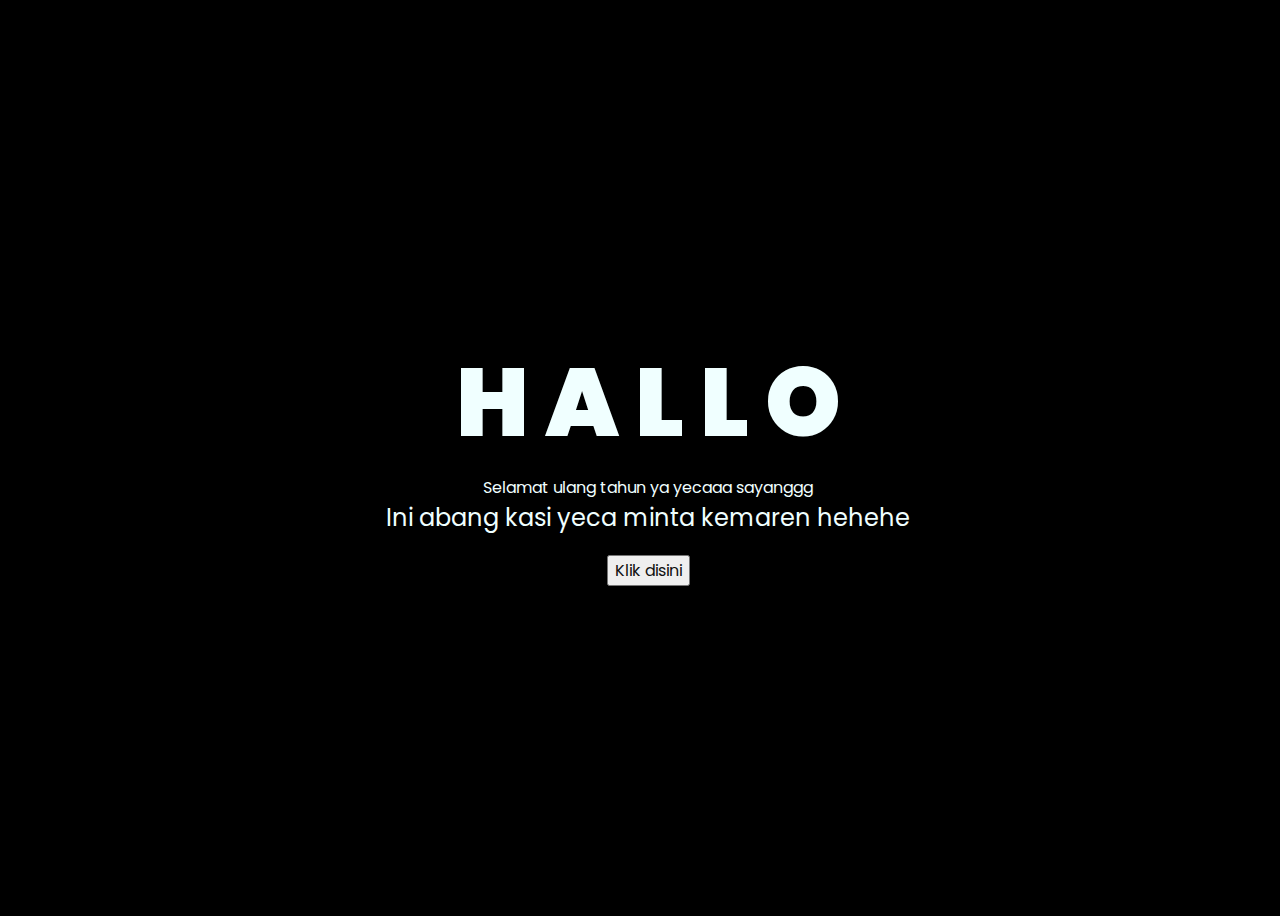
<file: index.html>
<!DOCTYPE html>
<html lang="en">
  <head>
    <meta charset="UTF-8" />
    <meta http-equiv="X-UA-Compatible" content="IE=edge" />
    <meta name="viewport" content="width=device-width, initial-scale=1.0" />
    <link rel="stylesheet" href="style.css" />
    <link rel="icon" href="img/flowers.png" type="image/x-icon" />
    <title>Flowers</title>
  </head>

  <body>
    <div class="greetings">
      <!-- silahkan menambah kata sesuai keinginan dengan <span>text...</span -->
      <span>H</span>
      <span>A</span>
      <span>L</span>
      <span>L</span>
      <span>O</span>
    </div>
    <div class="description" style="text-align: center">
      <span>Selamat ulang tahun ya yecaaa sayanggg</span>
    </div>
    <div class="description2" style="text-align: center">
      <span>Ini abang kasi yeca minta kemaren hehehe</span>
    </div>
    <div class="button">
      <button>
        <a href="flower.html">Klik disini</a>
      </button>
    </div>
  </body>
</html>
</file>
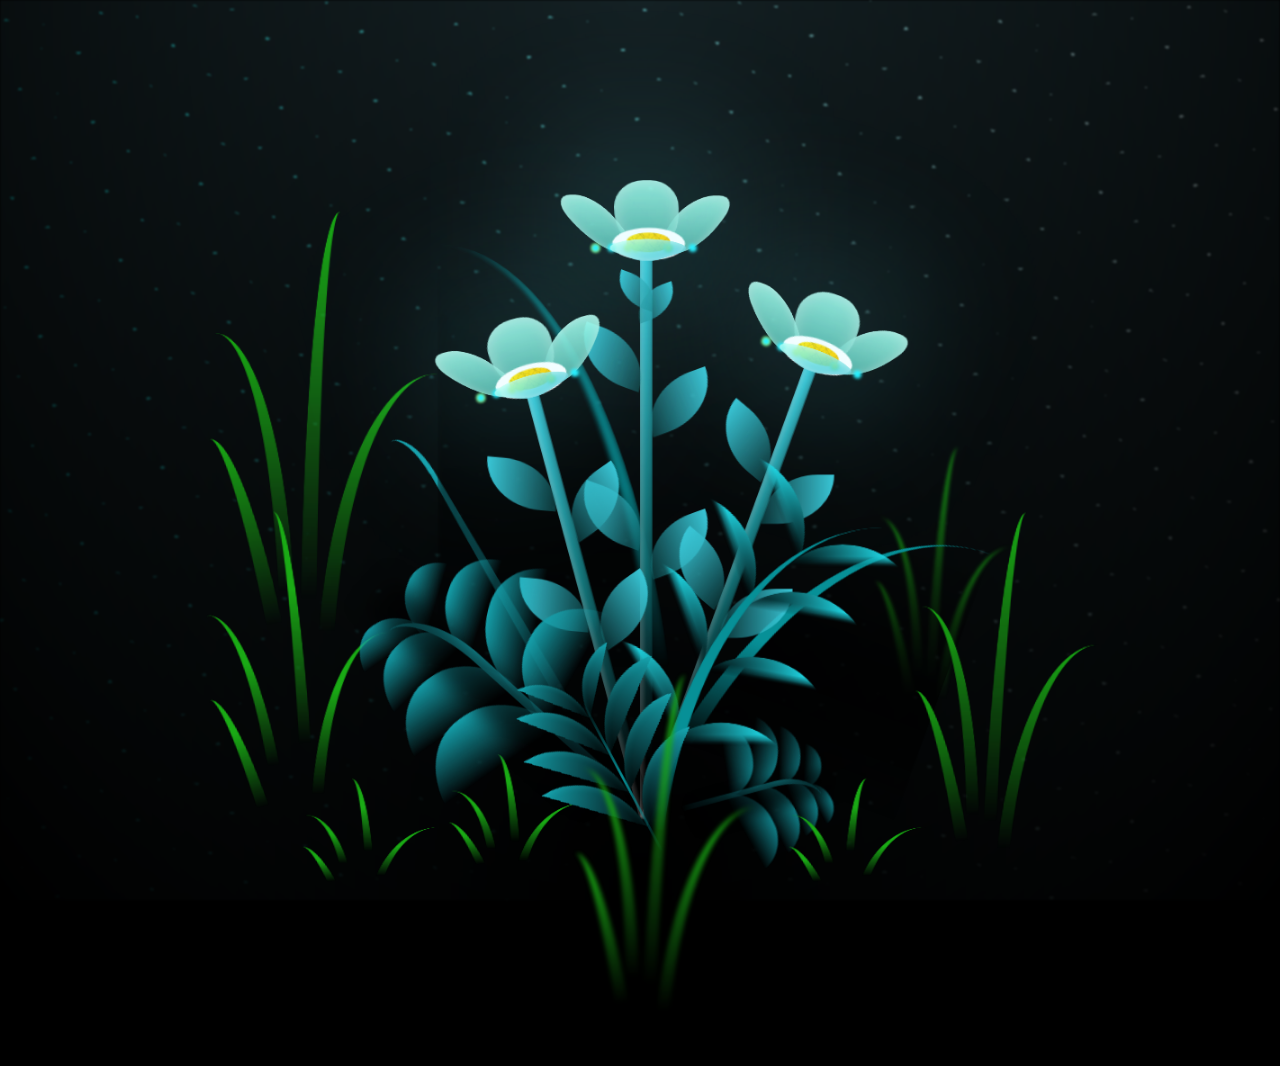
<file: flower.html>
<!DOCTYPE html>
<html lang="en">
  <head>
    <meta charset="UTF-8" />
    <meta name="viewport" content="width=device-width, initial-scale=1.0" />
    <title>For Yecaa</title>
    <link rel="stylesheet" href="flower.css" />
  </head>
  <body class="not-loaded">
    <div id="foru"></div>
    <div class="night"></div>
    <div class="flowers">
      <div class="flower flower--1">
        <div class="flower__leafs flower__leafs--1">
          <div class="flower__leaf flower__leaf--1"></div>
          <div class="flower__leaf flower__leaf--2"></div>
          <div class="flower__leaf flower__leaf--3"></div>
          <div class="flower__leaf flower__leaf--4"></div>
          <div class="flower__white-circle"></div>

          <div class="flower__light flower__light--1"></div>
          <div class="flower__light flower__light--2"></div>
          <div class="flower__light flower__light--3"></div>
          <div class="flower__light flower__light--4"></div>
          <div class="flower__light flower__light--5"></div>
          <div class="flower__light flower__light--6"></div>
          <div class="flower__light flower__light--7"></div>
          <div class="flower__light flower__light--8"></div>
        </div>
        <div class="flower__line">
          <div class="flower__line__leaf flower__line__leaf--1"></div>
          <div class="flower__line__leaf flower__line__leaf--2"></div>
          <div class="flower__line__leaf flower__line__leaf--3"></div>
          <div class="flower__line__leaf flower__line__leaf--4"></div>
          <div class="flower__line__leaf flower__line__leaf--5"></div>
          <div class="flower__line__leaf flower__line__leaf--6"></div>
        </div>
      </div>

      <div class="flower flower--2">
        <div class="flower__leafs flower__leafs--2">
          <div class="flower__leaf flower__leaf--1"></div>
          <div class="flower__leaf flower__leaf--2"></div>
          <div class="flower__leaf flower__leaf--3"></div>
          <div class="flower__leaf flower__leaf--4"></div>
          <div class="flower__white-circle"></div>

          <div class="flower__light flower__light--1"></div>
          <div class="flower__light flower__light--2"></div>
          <div class="flower__light flower__light--3"></div>
          <div class="flower__light flower__light--4"></div>
          <div class="flower__light flower__light--5"></div>
          <div class="flower__light flower__light--6"></div>
          <div class="flower__light flower__light--7"></div>
          <div class="flower__light flower__light--8"></div>
        </div>
        <div class="flower__line">
          <div class="flower__line__leaf flower__line__leaf--1"></div>
          <div class="flower__line__leaf flower__line__leaf--2"></div>
          <div class="flower__line__leaf flower__line__leaf--3"></div>
          <div class="flower__line__leaf flower__line__leaf--4"></div>
        </div>
      </div>

      <div class="flower flower--3">
        <div class="flower__leafs flower__leafs--3">
          <div class="flower__leaf flower__leaf--1"></div>
          <div class="flower__leaf flower__leaf--2"></div>
          <div class="flower__leaf flower__leaf--3"></div>
          <div class="flower__leaf flower__leaf--4"></div>
          <div class="flower__white-circle"></div>

          <div class="flower__light flower__light--1"></div>
          <div class="flower__light flower__light--2"></div>
          <div class="flower__light flower__light--3"></div>
          <div class="flower__light flower__light--4"></div>
          <div class="flower__light flower__light--5"></div>
          <div class="flower__light flower__light--6"></div>
          <div class="flower__light flower__light--7"></div>
          <div class="flower__light flower__light--8"></div>
        </div>
        <div class="flower__line">
          <div class="flower__line__leaf flower__line__leaf--1"></div>
          <div class="flower__line__leaf flower__line__leaf--2"></div>
          <div class="flower__line__leaf flower__line__leaf--3"></div>
          <div class="flower__line__leaf flower__line__leaf--4"></div>
        </div>
      </div>

      <div class="grow-ans" style="--d: 1.2s">
        <div class="flower__g-long">
          <div class="flower__g-long__top"></div>
          <div class="flower__g-long__bottom"></div>
        </div>
      </div>

      <div class="growing-grass">
        <div class="flower__grass flower__grass--1">
          <div class="flower__grass--top"></div>
          <div class="flower__grass--bottom"></div>
          <div class="flower__grass__leaf flower__grass__leaf--1"></div>
          <div class="flower__grass__leaf flower__grass__leaf--2"></div>
          <div class="flower__grass__leaf flower__grass__leaf--3"></div>
          <div class="flower__grass__leaf flower__grass__leaf--4"></div>
          <div class="flower__grass__leaf flower__grass__leaf--5"></div>
          <div class="flower__grass__leaf flower__grass__leaf--6"></div>
          <div class="flower__grass__leaf flower__grass__leaf--7"></div>
          <div class="flower__grass__leaf flower__grass__leaf--8"></div>
          <div class="flower__grass__overlay"></div>
        </div>
      </div>

      <div class="growing-grass">
        <div class="flower__grass flower__grass--2">
          <div class="flower__grass--top"></div>
          <div class="flower__grass--bottom"></div>
          <div class="flower__grass__leaf flower__grass__leaf--1"></div>
          <div class="flower__grass__leaf flower__grass__leaf--2"></div>
          <div class="flower__grass__leaf flower__grass__leaf--3"></div>
          <div class="flower__grass__leaf flower__grass__leaf--4"></div>
          <div class="flower__grass__leaf flower__grass__leaf--5"></div>
          <div class="flower__grass__leaf flower__grass__leaf--6"></div>
          <div class="flower__grass__leaf flower__grass__leaf--7"></div>
          <div class="flower__grass__leaf flower__grass__leaf--8"></div>
          <div class="flower__grass__overlay"></div>
        </div>
      </div>

      <div class="grow-ans" style="--d: 2.4s">
        <div class="flower__g-right flower__g-right--1">
          <div class="leaf"></div>
        </div>
      </div>

      <div class="grow-ans" style="--d: 2.8s">
        <div class="flower__g-right flower__g-right--2">
          <div class="leaf"></div>
        </div>
      </div>

      <div class="grow-ans" style="--d: 2.8s">
        <div class="flower__g-front">
          <div
            class="flower__g-front__leaf-wrapper flower__g-front__leaf-wrapper--1"
          >
            <div class="flower__g-front__leaf"></div>
          </div>
          <div
            class="flower__g-front__leaf-wrapper flower__g-front__leaf-wrapper--2"
          >
            <div class="flower__g-front__leaf"></div>
          </div>
          <div
            class="flower__g-front__leaf-wrapper flower__g-front__leaf-wrapper--3"
          >
            <div class="flower__g-front__leaf"></div>
          </div>
          <div
            class="flower__g-front__leaf-wrapper flower__g-front__leaf-wrapper--4"
          >
            <div class="flower__g-front__leaf"></div>
          </div>
          <div
            class="flower__g-front__leaf-wrapper flower__g-front__leaf-wrapper--5"
          >
            <div class="flower__g-front__leaf"></div>
          </div>
          <div
            class="flower__g-front__leaf-wrapper flower__g-front__leaf-wrapper--6"
          >
            <div class="flower__g-front__leaf"></div>
          </div>
          <div
            class="flower__g-front__leaf-wrapper flower__g-front__leaf-wrapper--7"
          >
            <div class="flower__g-front__leaf"></div>
          </div>
          <div
            class="flower__g-front__leaf-wrapper flower__g-front__leaf-wrapper--8"
          >
            <div class="flower__g-front__leaf"></div>
          </div>
          <div class="flower__g-front__line"></div>
        </div>
      </div>

      <div class="grow-ans" style="--d: 3.2s">
        <div class="flower__g-fr">
          <div class="leaf"></div>
          <div class="flower__g-fr__leaf flower__g-fr__leaf--1"></div>
          <div class="flower__g-fr__leaf flower__g-fr__leaf--2"></div>
          <div class="flower__g-fr__leaf flower__g-fr__leaf--3"></div>
          <div class="flower__g-fr__leaf flower__g-fr__leaf--4"></div>
          <div class="flower__g-fr__leaf flower__g-fr__leaf--5"></div>
          <div class="flower__g-fr__leaf flower__g-fr__leaf--6"></div>
          <div class="flower__g-fr__leaf flower__g-fr__leaf--7"></div>
          <div class="flower__g-fr__leaf flower__g-fr__leaf--8"></div>
        </div>
      </div>

      <div class="long-g long-g--0">
        <div class="grow-ans" style="--d: 3s">
          <div class="leaf leaf--0"></div>
        </div>
        <div class="grow-ans" style="--d: 2.2s">
          <div class="leaf leaf--1"></div>
        </div>
        <div class="grow-ans" style="--d: 3.4s">
          <div class="leaf leaf--2"></div>
        </div>
        <div class="grow-ans" style="--d: 3.6s">
          <div class="leaf leaf--3"></div>
        </div>
      </div>

      <div class="long-g long-g--1">
        <div class="grow-ans" style="--d: 3.6s">
          <div class="leaf leaf--0"></div>
        </div>
        <div class="grow-ans" style="--d: 3.8s">
          <div class="leaf leaf--1"></div>
        </div>
        <div class="grow-ans" style="--d: 4s">
          <div class="leaf leaf--2"></div>
        </div>
        <div class="grow-ans" style="--d: 4.2s">
          <div class="leaf leaf--3"></div>
        </div>
      </div>

      <div class="long-g long-g--2">
        <div class="grow-ans" style="--d: 4s">
          <div class="leaf leaf--0"></div>
        </div>
        <div class="grow-ans" style="--d: 4.2s">
          <div class="leaf leaf--1"></div>
        </div>
        <div class="grow-ans" style="--d: 4.4s">
          <div class="leaf leaf--2"></div>
        </div>
        <div class="grow-ans" style="--d: 4.6s">
          <div class="leaf leaf--3"></div>
        </div>
      </div>

      <div class="long-g long-g--3">
        <div class="grow-ans" style="--d: 4s">
          <div class="leaf leaf--0"></div>
        </div>
        <div class="grow-ans" style="--d: 4.2s">
          <div class="leaf leaf--1"></div>
        </div>
        <div class="grow-ans" style="--d: 3s">
          <div class="leaf leaf--2"></div>
        </div>
        <div class="grow-ans" style="--d: 3.6s">
          <div class="leaf leaf--3"></div>
        </div>
      </div>

      <div class="long-g long-g--4">
        <div class="grow-ans" style="--d: 4s">
          <div class="leaf leaf--0"></div>
        </div>
        <div class="grow-ans" style="--d: 4.2s">
          <div class="leaf leaf--1"></div>
        </div>
        <div class="grow-ans" style="--d: 3s">
          <div class="leaf leaf--2"></div>
        </div>
        <div class="grow-ans" style="--d: 3.6s">
          <div class="leaf leaf--3"></div>
        </div>
      </div>

      <div class="long-g long-g--5">
        <div class="grow-ans" style="--d: 4s">
          <div class="leaf leaf--0"></div>
        </div>
        <div class="grow-ans" style="--d: 4.2s">
          <div class="leaf leaf--1"></div>
        </div>
        <div class="grow-ans" style="--d: 3s">
          <div class="leaf leaf--2"></div>
        </div>
        <div class="grow-ans" style="--d: 3.6s">
          <div class="leaf leaf--3"></div>
        </div>
      </div>

      <div class="long-g long-g--6">
        <div class="grow-ans" style="--d: 4.2s">
          <div class="leaf leaf--0"></div>
        </div>
        <div class="grow-ans" style="--d: 4.4s">
          <div class="leaf leaf--1"></div>
        </div>
        <div class="grow-ans" style="--d: 4.6s">
          <div class="leaf leaf--2"></div>
        </div>
        <div class="grow-ans" style="--d: 4.8s">
          <div class="leaf leaf--3"></div>
        </div>
      </div>

      <div class="long-g long-g--7">
        <div class="grow-ans" style="--d: 3s">
          <div class="leaf leaf--0"></div>
        </div>
        <div class="grow-ans" style="--d: 3.2s">
          <div class="leaf leaf--1"></div>
        </div>
        <div class="grow-ans" style="--d: 3.5s">
          <div class="leaf leaf--2"></div>
        </div>
        <div class="grow-ans" style="--d: 3.6s">
          <div class="leaf leaf--3"></div>
        </div>
      </div>
    </div>

    <script src="script.js"></script>
  </body>
</html>
</file>
<file: style.css>
@import url("https://fonts.googleapis.com/css2?family=Poppins:ital,wght@0,500;1,900&display=swap");

* {
  font-family: "Poppins", cursive;
}

body {
  color: azure;
  width: 100%;
  height: 100vh;
  display: flex;
  flex-direction: column;
  align-items: center;
  justify-content: center;
  background-color: black;
}

.greetings {
  font-size: 6rem;
  font-weight: 900;
}

.greetings > span {
  animation: glow 2.5s ease-in-out infinite;
}

@keyframes glow {
  0%,
  100% {
    color: #fff;
    text-shadow: 0 0 12px #39c6d6, 0 0 50px #39c6d6, 0 0 100px #39c6d6;
  }

  10%,
  90% {
    color: #111;
    text-shadow: none;
  }
}

.greetings > span:nth-child(2) {
  animation-delay: 0.2s;
}

.greetings > span:nth-child(3) {
  animation-delay: 0.4s;
}

.greetings > span:nth-child(4) {
  animation-delay: 0.6s;
}

.greetings > span:nth-child(5) {
  animation-delay: 0.8s;
}

.description2 {
  font-size: 1.5rem;
  margin-bottom: 20px;
}

.button a {
  text-decoration: none;
  font-size: 1rem;
  color: #111;
}

@media screen and (max-width: 574px) {
  .greetings {
    display: block;
    font-size: 3rem;
    font-weight: 500;
    text-align: center;
  }

  .description,
  .description2 {
    font-size: 1rem;
  }

  .button a {
    font-size: 0.5rem;
  }
}
</file>
<file: flower.css>
*,
*::after,
*::before {
  padding: 0;
  margin: 0;
  box-sizing: border-box;
}

:root {
  --dark-color: #000;
}

body {
  display: flex;
  align-items: flex-end;
  justify-content: center;
  min-height: 100vh;
  background-color: var(--dark-color);
  overflow: hidden;
  perspective: 1000px;
}

.night {
  position: fixed;
  left: 50%;
  top: 0;
  transform: translateX(-50%);
  width: 100%;
  height: 100%;
  filter: blur(0.1vmin);
  background-image: radial-gradient(
      ellipse at top,
      transparent 0%,
      var(--dark-color)
    ),
    radial-gradient(
      ellipse at bottom,
      var(--dark-color),
      rgba(145, 233, 255, 0.2)
    ),
    repeating-linear-gradient(
      220deg,
      black 0px,
      black 19px,
      transparent 19px,
      transparent 22px
    ),
    repeating-linear-gradient(
      189deg,
      black 0px,
      black 19px,
      transparent 19px,
      transparent 22px
    ),
    repeating-linear-gradient(
      148deg,
      black 0px,
      black 19px,
      transparent 19px,
      transparent 22px
    ),
    linear-gradient(90deg, #00fffa, #f0f0f0);
}

.flowers {
  position: relative;
  transform: scale(0.9);
}

.flower {
  position: absolute;
  bottom: 10vmin;
  transform-origin: bottom center;
  z-index: 10;
  --fl-speed: 0.8s;
}
.flower--1 {
  animation: moving-flower-1 4s linear infinite;
}
.flower--1 .flower__line {
  height: 70vmin;
  animation-delay: 0.3s;
}
.flower--1 .flower__line__leaf--1 {
  animation: blooming-leaf-right var(--fl-speed) 1.6s backwards;
}
.flower--1 .flower__line__leaf--2 {
  animation: blooming-leaf-right var(--fl-speed) 1.4s backwards;
}
.flower--1 .flower__line__leaf--3 {
  animation: blooming-leaf-left var(--fl-speed) 1.2s backwards;
}
.flower--1 .flower__line__leaf--4 {
  animation: blooming-leaf-left var(--fl-speed) 1s backwards;
}
.flower--1 .flower__line__leaf--5 {
  animation: blooming-leaf-right var(--fl-speed) 1.8s backwards;
}
.flower--1 .flower__line__leaf--6 {
  animation: blooming-leaf-left var(--fl-speed) 2s backwards;
}
.flower--2 {
  left: 50%;
  transform: rotate(20deg);
  animation: moving-flower-2 4s linear infinite;
}
.flower--2 .flower__line {
  height: 60vmin;
  animation-delay: 0.6s;
}
.flower--2 .flower__line__leaf--1 {
  animation: blooming-leaf-right var(--fl-speed) 1.9s backwards;
}
.flower--2 .flower__line__leaf--2 {
  animation: blooming-leaf-right var(--fl-speed) 1.7s backwards;
}
.flower--2 .flower__line__leaf--3 {
  animation: blooming-leaf-left var(--fl-speed) 1.5s backwards;
}
.flower--2 .flower__line__leaf--4 {
  animation: blooming-leaf-left var(--fl-speed) 1.3s backwards;
}
.flower--3 {
  left: 50%;
  transform: rotate(-15deg);
  animation: moving-flower-3 4s linear infinite;
}
.flower--3 .flower__line {
  animation-delay: 0.9s;
}
.flower--3 .flower__line__leaf--1 {
  animation: blooming-leaf-right var(--fl-speed) 2.5s backwards;
}
.flower--3 .flower__line__leaf--2 {
  animation: blooming-leaf-right var(--fl-speed) 2.3s backwards;
}
.flower--3 .flower__line__leaf--3 {
  animation: blooming-leaf-left var(--fl-speed) 2.1s backwards;
}
.flower--3 .flower__line__leaf--4 {
  animation: blooming-leaf-left var(--fl-speed) 1.9s backwards;
}
.flower__leafs {
  position: relative;
  animation: blooming-flower 2s backwards;
}
.flower__leafs--1 {
  animation-delay: 1.1s;
}
.flower__leafs--2 {
  animation-delay: 1.4s;
}
.flower__leafs--3 {
  animation-delay: 1.7s;
}
.flower__leafs::after {
  content: "";
  position: absolute;
  left: 0;
  top: 0;
  transform: translate(-50%, -100%);
  width: 8vmin;
  height: 8vmin;
  background-color: #6bf0ff;
  filter: blur(10vmin);
}
.flower__leaf {
  position: absolute;
  bottom: 0;
  left: 50%;
  width: 8vmin;
  height: 11vmin;
  border-radius: 51% 49% 47% 53%/44% 45% 55% 69%;
  background-color: #a7ffee;
  background-image: linear-gradient(to top, #54b8aa, #a7ffee);
  transform-origin: bottom center;
  opacity: 0.9;
  box-shadow: inset 0 0 2vmin rgba(255, 255, 255, 0.5);
}
.flower__leaf--1 {
  transform: translate(-10%, 1%) rotateY(40deg) rotateX(-50deg);
}
.flower__leaf--2 {
  transform: translate(-50%, -4%) rotateX(40deg);
}
.flower__leaf--3 {
  transform: translate(-90%, 0%) rotateY(45deg) rotateX(50deg);
}
.flower__leaf--4 {
  width: 8vmin;
  height: 8vmin;
  transform-origin: bottom left;
  border-radius: 4vmin 10vmin 4vmin 4vmin;
  transform: translate(0%, 18%) rotateX(70deg) rotate(-43deg);
  background-image: linear-gradient(to top, #39c6d6, #a7ffee);
  z-index: 1;
  opacity: 0.8;
}
.flower__white-circle {
  position: absolute;
  left: -3.5vmin;
  top: -3vmin;
  width: 9vmin;
  height: 4vmin;
  border-radius: 50%;
  background-color: #fff;
}
.flower__white-circle::after {
  content: "";
  position: absolute;
  left: 50%;
  top: 45%;
  transform: translate(-50%, -50%);
  width: 60%;
  height: 60%;
  border-radius: inherit;
  background-image: repeating-linear-gradient(
      135deg,
      rgba(0, 0, 0, 0.03) 0px,
      rgba(0, 0, 0, 0.03) 1px,
      transparent 1px,
      transparent 12px
    ),
    repeating-linear-gradient(
      45deg,
      rgba(0, 0, 0, 0.03) 0px,
      rgba(0, 0, 0, 0.03) 1px,
      transparent 1px,
      transparent 12px
    ),
    repeating-linear-gradient(
      67.5deg,
      rgba(0, 0, 0, 0.03) 0px,
      rgba(0, 0, 0, 0.03) 1px,
      transparent 1px,
      transparent 12px
    ),
    repeating-linear-gradient(
      135deg,
      rgba(0, 0, 0, 0.03) 0px,
      rgba(0, 0, 0, 0.03) 1px,
      transparent 1px,
      transparent 12px
    ),
    repeating-linear-gradient(
      45deg,
      rgba(0, 0, 0, 0.03) 0px,
      rgba(0, 0, 0, 0.03) 1px,
      transparent 1px,
      transparent 12px
    ),
    repeating-linear-gradient(
      112.5deg,
      rgba(0, 0, 0, 0.03) 0px,
      rgba(0, 0, 0, 0.03) 1px,
      transparent 1px,
      transparent 12px
    ),
    repeating-linear-gradient(
      112.5deg,
      rgba(0, 0, 0, 0.03) 0px,
      rgba(0, 0, 0, 0.03) 1px,
      transparent 1px,
      transparent 12px
    ),
    repeating-linear-gradient(
      45deg,
      rgba(0, 0, 0, 0.03) 0px,
      rgba(0, 0, 0, 0.03) 1px,
      transparent 1px,
      transparent 12px
    ),
    repeating-linear-gradient(
      22.5deg,
      rgba(0, 0, 0, 0.03) 0px,
      rgba(0, 0, 0, 0.03) 1px,
      transparent 1px,
      transparent 12px
    ),
    repeating-linear-gradient(
      45deg,
      rgba(0, 0, 0, 0.03) 0px,
      rgba(0, 0, 0, 0.03) 1px,
      transparent 1px,
      transparent 12px
    ),
    repeating-linear-gradient(
      22.5deg,
      rgba(0, 0, 0, 0.03) 0px,
      rgba(0, 0, 0, 0.03) 1px,
      transparent 1px,
      transparent 12px
    ),
    repeating-linear-gradient(
      135deg,
      rgba(0, 0, 0, 0.03) 0px,
      rgba(0, 0, 0, 0.03) 1px,
      transparent 1px,
      transparent 12px
    ),
    repeating-linear-gradient(
      157.5deg,
      rgba(0, 0, 0, 0.03) 0px,
      rgba(0, 0, 0, 0.03) 1px,
      transparent 1px,
      transparent 12px
    ),
    repeating-linear-gradient(
      67.5deg,
      rgba(0, 0, 0, 0.03) 0px,
      rgba(0, 0, 0, 0.03) 1px,
      transparent 1px,
      transparent 12px
    ),
    repeating-linear-gradient(
      67.5deg,
      rgba(0, 0, 0, 0.03) 0px,
      rgba(0, 0, 0, 0.03) 1px,
      transparent 1px,
      transparent 12px
    ),
    linear-gradient(90deg, #ffeb12, #ffce00);
}
.flower__line {
  height: 55vmin;
  width: 1.5vmin;
  background-image: linear-gradient(
      to left,
      rgba(0, 0, 0, 0.2),
      transparent,
      rgba(255, 255, 255, 0.2)
    ),
    linear-gradient(to top, transparent 10%, #14757a, #39c6d6);
  box-shadow: inset 0 0 2px rgba(0, 0, 0, 0.5);
  animation: grow-flower-tree 4s backwards;
}
.flower__line__leaf {
  --w: 7vmin;
  --h: calc(var(--w) + 2vmin);
  position: absolute;
  top: 20%;
  left: 90%;
  width: var(--w);
  height: var(--h);
  border-top-right-radius: var(--h);
  border-bottom-left-radius: var(--h);
  background-image: linear-gradient(to top, rgba(20, 117, 122, 0.4), #39c6d6);
}
.flower__line__leaf--1 {
  transform: rotate(70deg) rotateY(30deg);
}
.flower__line__leaf--2 {
  top: 45%;
  transform: rotate(70deg) rotateY(30deg);
}
.flower__line__leaf--3,
.flower__line__leaf--4,
.flower__line__leaf--6 {
  border-top-right-radius: 0;
  border-bottom-left-radius: 0;
  border-top-left-radius: var(--h);
  border-bottom-right-radius: var(--h);
  left: -460%;
  top: 12%;
  transform: rotate(-70deg) rotateY(30deg);
}
.flower__line__leaf--4 {
  top: 40%;
}
.flower__line__leaf--5 {
  top: 0;
  transform-origin: left;
  transform: rotate(70deg) rotateY(30deg) scale(0.6);
}
.flower__line__leaf--6 {
  top: -2%;
  left: -450%;
  transform-origin: right;
  transform: rotate(-70deg) rotateY(30deg) scale(0.6);
}
.flower__light {
  position: absolute;
  bottom: 0vmin;
  width: 1vmin;
  height: 1vmin;
  background-color: #fffb00;
  border-radius: 50%;
  filter: blur(0.2vmin);
  animation: light-ans 4s linear infinite backwards;
}
.flower__light:nth-child(odd) {
  background-color: #23f0ff;
}
.flower__light--1 {
  left: -2vmin;
  animation-delay: 1s;
}
.flower__light--2 {
  left: 3vmin;
  animation-delay: 0.5s;
}
.flower__light--3 {
  left: -6vmin;
  animation-delay: 0.3s;
}
.flower__light--4 {
  left: 6vmin;
  animation-delay: 0.9s;
}
.flower__light--5 {
  left: -1vmin;
  animation-delay: 1.5s;
}
.flower__light--6 {
  left: -4vmin;
  animation-delay: 3s;
}
.flower__light--7 {
  left: 3vmin;
  animation-delay: 2s;
}
.flower__light--8 {
  left: -6vmin;
  animation-delay: 3.5s;
}
.flower__grass {
  --c: #159faa;
  --line-w: 1.5vmin;
  position: absolute;
  bottom: 12vmin;
  left: -7vmin;
  display: flex;
  flex-direction: column;
  align-items: flex-end;
  z-index: 20;
  transform-origin: bottom center;
  transform: rotate(-48deg) rotateY(40deg);
}
.flower__grass--1 {
  animation: moving-grass 2s linear infinite;
}
.flower__grass--2 {
  left: 2vmin;
  bottom: 10vmin;
  transform: scale(0.5) rotate(75deg) rotateX(10deg) rotateY(-200deg);
  opacity: 0.8;
  z-index: 0;
  animation: moving-grass--2 1.5s linear infinite;
}
.flower__grass--top {
  width: 7vmin;
  height: 10vmin;
  border-top-right-radius: 100%;
  border-right: var(--line-w) solid var(--c);
  transform-origin: bottom center;
  transform: rotate(-2deg);
}
.flower__grass--bottom {
  margin-top: -2px;
  width: var(--line-w);
  height: 25vmin;
  background-image: linear-gradient(to top, transparent, var(--c));
}
.flower__grass__leaf {
  --size: 10vmin;
  position: absolute;
  width: calc(var(--size) * 2.1);
  height: var(--size);
  border-top-left-radius: var(--size);
  border-top-right-radius: var(--size);
  background-image: linear-gradient(
    to top,
    transparent,
    transparent 30%,
    var(--c)
  );
  z-index: 100;
}
.flower__grass__leaf--1 {
  top: -6%;
  left: 30%;
  --size: 6vmin;
  transform: rotate(-20deg);
  animation: growing-grass-ans--1 2s 2.6s backwards;
}
@keyframes growing-grass-ans--1 {
  0% {
    transform-origin: bottom left;
    transform: rotate(-20deg) scale(0);
  }
}
.flower__grass__leaf--2 {
  top: -5%;
  left: -110%;
  --size: 6vmin;
  transform: rotate(10deg);
  animation: growing-grass-ans--2 2s 2.4s linear backwards;
}
@keyframes growing-grass-ans--2 {
  0% {
    transform-origin: bottom right;
    transform: rotate(10deg) scale(0);
  }
}
.flower__grass__leaf--3 {
  top: 5%;
  left: 60%;
  --size: 8vmin;
  transform: rotate(-18deg) rotateX(-20deg);
  animation: growing-grass-ans--3 2s 2.2s linear backwards;
}
@keyframes growing-grass-ans--3 {
  0% {
    transform-origin: bottom left;
    transform: rotate(-18deg) rotateX(-20deg) scale(0);
  }
}
.flower__grass__leaf--4 {
  top: 6%;
  left: -135%;
  --size: 8vmin;
  transform: rotate(2deg);
  animation: growing-grass-ans--4 2s 2s linear backwards;
}
@keyframes growing-grass-ans--4 {
  0% {
    transform-origin: bottom right;
    transform: rotate(2deg) scale(0);
  }
}
.flower__grass__leaf--5 {
  top: 20%;
  left: 60%;
  --size: 10vmin;
  transform: rotate(-24deg) rotateX(-20deg);
  animation: growing-grass-ans--5 2s 1.8s linear backwards;
}
@keyframes growing-grass-ans--5 {
  0% {
    transform-origin: bottom left;
    transform: rotate(-24deg) rotateX(-20deg) scale(0);
  }
}
.flower__grass__leaf--6 {
  top: 22%;
  left: -180%;
  --size: 10vmin;
  transform: rotate(10deg);
  animation: growing-grass-ans--6 2s 1.6s linear backwards;
}
@keyframes growing-grass-ans--6 {
  0% {
    transform-origin: bottom right;
    transform: rotate(10deg) scale(0);
  }
}
.flower__grass__leaf--7 {
  top: 39%;
  left: 70%;
  --size: 10vmin;
  transform: rotate(-10deg);
  animation: growing-grass-ans--7 2s 1.4s linear backwards;
}
@keyframes growing-grass-ans--7 {
  0% {
    transform-origin: bottom left;
    transform: rotate(-10deg) scale(0);
  }
}
.flower__grass__leaf--8 {
  top: 40%;
  left: -215%;
  --size: 11vmin;
  transform: rotate(10deg);
  animation: growing-grass-ans--8 2s 1.2s linear backwards;
}
@keyframes growing-grass-ans--8 {
  0% {
    transform-origin: bottom right;
    transform: rotate(10deg) scale(0);
  }
}
.flower__grass__overlay {
  position: absolute;
  top: -10%;
  right: 0%;
  width: 100%;
  height: 100%;
  background-color: rgba(0, 0, 0, 0.6);
  filter: blur(1.5vmin);
  z-index: 100;
}
.flower__g-long {
  --w: 2vmin;
  --h: 6vmin;
  --c: #159faa;
  position: absolute;
  bottom: 10vmin;
  left: -3vmin;
  transform-origin: bottom center;
  transform: rotate(-30deg) rotateY(-20deg);
  display: flex;
  flex-direction: column;
  align-items: flex-end;
  animation: flower-g-long-ans 3s linear infinite;
}
@keyframes flower-g-long-ans {
  0%,
  100% {
    transform: rotate(-30deg) rotateY(-20deg);
  }
  50% {
    transform: rotate(-32deg) rotateY(-20deg);
  }
}
.flower__g-long__top {
  top: calc(var(--h) * -1);
  width: calc(var(--w) + 1vmin);
  height: var(--h);
  border-top-right-radius: 100%;
  border-right: 0.7vmin solid var(--c);
  transform: translate(-0.7vmin, 1vmin);
}
.flower__g-long__bottom {
  width: var(--w);
  height: 50vmin;
  transform-origin: bottom center;
  background-image: linear-gradient(to top, transparent 30%, var(--c));
  box-shadow: inset 0 0 2px rgba(0, 0, 0, 0.5);
  clip-path: polygon(35% 0, 65% 1%, 100% 100%, 0% 100%);
}
.flower__g-right {
  position: absolute;
  bottom: 6vmin;
  left: -2vmin;
  transform-origin: bottom left;
  transform: rotate(20deg);
}
.flower__g-right .leaf {
  width: 30vmin;
  height: 50vmin;
  border-top-left-radius: 100%;
  border-left: 2vmin solid #079097;
  background-image: linear-gradient(
    to bottom,
    transparent,
    var(--dark-color) 60%
  );
  -webkit-mask-image: linear-gradient(to top, transparent 30%, #079097 60%);
}
.flower__g-right--1 {
  animation: flower-g-right-ans 2.5s linear infinite;
}
.flower__g-right--2 {
  left: 5vmin;
  transform: rotateY(-180deg);
  animation: flower-g-right-ans--2 3s linear infinite;
}
.flower__g-right--2 .leaf {
  height: 75vmin;
  filter: blur(0.3vmin);
  opacity: 0.8;
}
@keyframes flower-g-right-ans {
  0%,
  100% {
    transform: rotate(20deg);
  }
  50% {
    transform: rotate(24deg) rotateX(-20deg);
  }
}
@keyframes flower-g-right-ans--2 {
  0%,
  100% {
    transform: rotateY(-180deg) rotate(0deg) rotateX(-20deg);
  }
  50% {
    transform: rotateY(-180deg) rotate(6deg) rotateX(-20deg);
  }
}
.flower__g-front {
  position: absolute;
  bottom: 6vmin;
  left: 2.5vmin;
  z-index: 100;
  transform-origin: bottom center;
  transform: rotate(-28deg) rotateY(30deg) scale(1.04);
  animation: flower__g-front-ans 2s linear infinite;
}
@keyframes flower__g-front-ans {
  0%,
  100% {
    transform: rotate(-28deg) rotateY(30deg) scale(1.04);
  }
  50% {
    transform: rotate(-35deg) rotateY(40deg) scale(1.04);
  }
}
.flower__g-front__line {
  width: 0.3vmin;
  height: 20vmin;
  background-image: linear-gradient(
    to top,
    transparent,
    #079097,
    transparent 100%
  );
  position: relative;
}
.flower__g-front__leaf-wrapper {
  position: absolute;
  top: 0;
  left: 0;
  transform-origin: bottom left;
  transform: rotate(10deg);
}
.flower__g-front__leaf-wrapper:nth-child(even) {
  left: 0vmin;
  transform: rotateY(-180deg) rotate(5deg);
  animation: flower__g-front__leaf-left-ans 1s ease-in backwards;
}
.flower__g-front__leaf-wrapper:nth-child(odd) {
  animation: flower__g-front__leaf-ans 1s ease-in backwards;
}
.flower__g-front__leaf-wrapper--1 {
  top: -8vmin;
  transform: scale(0.7);
  animation: flower__g-front__leaf-ans 1s 5.5s ease-in backwards !important;
}
.flower__g-front__leaf-wrapper--2 {
  top: -8vmin;
  transform: rotateY(-180deg) scale(0.7) !important;
  animation: flower__g-front__leaf-left-ans-2 1s 4.6s ease-in backwards !important;
}
.flower__g-front__leaf-wrapper--3 {
  top: -3vmin;
  animation: flower__g-front__leaf-ans 1s 4.6s ease-in backwards;
}
.flower__g-front__leaf-wrapper--4 {
  top: -3vmin;
  transform: rotateY(-180deg) scale(0.9) !important;
  animation: flower__g-front__leaf-left-ans-2 1s 4.6s ease-in backwards !important;
}
@keyframes flower__g-front__leaf-left-ans-2 {
  0% {
    transform: rotateY(-180deg) scale(0);
  }
}
.flower__g-front__leaf-wrapper--5,
.flower__g-front__leaf-wrapper--6 {
  top: 2vmin;
}
.flower__g-front__leaf-wrapper--7,
.flower__g-front__leaf-wrapper--8 {
  top: 6.5vmin;
}
.flower__g-front__leaf-wrapper--2 {
  animation-delay: 5.2s !important;
}
.flower__g-front__leaf-wrapper--3 {
  animation-delay: 4.9s !important;
}
.flower__g-front__leaf-wrapper--5 {
  animation-delay: 4.3s !important;
}
.flower__g-front__leaf-wrapper--6 {
  animation-delay: 4.1s !important;
}
.flower__g-front__leaf-wrapper--7 {
  animation-delay: 3.8s !important;
}
.flower__g-front__leaf-wrapper--8 {
  animation-delay: 3.5s !important;
}
@keyframes flower__g-front__leaf-ans {
  0% {
    transform: rotate(10deg) scale(0);
  }
}
@keyframes flower__g-front__leaf-left-ans {
  0% {
    transform: rotateY(-180deg) rotate(5deg) scale(0);
  }
}
.flower__g-front__leaf {
  width: 10vmin;
  height: 10vmin;
  border-radius: 100% 0% 0% 100%/100% 100% 0% 0%;
  box-shadow: inset 0 2px 1vmin rgba(44, 238, 252, 0.2);
  background-image: linear-gradient(
      to bottom left,
      transparent,
      var(--dark-color)
    ),
    linear-gradient(to bottom right, #159faa 50%, transparent 50%, transparent);
  -webkit-mask-image: linear-gradient(
    to bottom right,
    #159faa 50%,
    transparent 50%,
    transparent
  );
  mask-image: linear-gradient(
    to bottom right,
    #159faa 50%,
    transparent 50%,
    transparent
  );
}
.flower__g-fr {
  position: absolute;
  bottom: -4vmin;
  left: vmin;
  transform-origin: bottom left;
  z-index: 10;
  animation: flower__g-fr-ans 2s linear infinite;
}
@keyframes flower__g-fr-ans {
  0%,
  100% {
    transform: rotate(2deg);
  }
  50% {
    transform: rotate(4deg);
  }
}
.flower__g-fr .leaf {
  width: 30vmin;
  height: 50vmin;
  border-top-left-radius: 100%;
  border-left: 2vmin solid #079097;
  -webkit-mask-image: linear-gradient(to top, transparent 25%, #079097 50%);
  position: relative;
  z-index: 1;
}
.flower__g-fr__leaf {
  position: absolute;
  top: 0;
  left: 0;
  width: 10vmin;
  height: 10vmin;
  border-radius: 100% 0% 0% 100%/100% 100% 0% 0%;
  box-shadow: inset 0 2px 1vmin rgba(44, 238, 252, 0.2);
  background-image: linear-gradient(
      to bottom left,
      transparent,
      var(--dark-color) 98%
    ),
    linear-gradient(to bottom right, #23f0ff 45%, transparent 50%, transparent);
  -webkit-mask-image: linear-gradient(
    135deg,
    #159faa 40%,
    transparent 50%,
    transparent
  );
}
.flower__g-fr__leaf--1 {
  left: 20vmin;
  transform: rotate(45deg);
  animation: flower__g-fr-leaft-ans-1 0.5s 5.2s linear backwards;
}
@keyframes flower__g-fr-leaft-ans-1 {
  0% {
    transform-origin: left;
    transform: rotate(45deg) scale(0);
  }
}
.flower__g-fr__leaf--2 {
  left: 12vmin;
  top: -7vmin;
  transform: rotate(25deg) rotateY(-180deg);
  animation: flower__g-fr-leaft-ans-6 0.5s 5s linear backwards;
}
.flower__g-fr__leaf--3 {
  left: 15vmin;
  top: 6vmin;
  transform: rotate(55deg);
  animation: flower__g-fr-leaft-ans-5 0.5s 4.8s linear backwards;
}
.flower__g-fr__leaf--4 {
  left: 6vmin;
  top: -2vmin;
  transform: rotate(25deg) rotateY(-180deg);
  animation: flower__g-fr-leaft-ans-6 0.5s 4.6s linear backwards;
}
.flower__g-fr__leaf--5 {
  left: 10vmin;
  top: 14vmin;
  transform: rotate(55deg);
  animation: flower__g-fr-leaft-ans-5 0.5s 4.4s linear backwards;
}
@keyframes flower__g-fr-leaft-ans-5 {
  0% {
    transform-origin: left;
    transform: rotate(55deg) scale(0);
  }
}
.flower__g-fr__leaf--6 {
  left: 0vmin;
  top: 6vmin;
  transform: rotate(25deg) rotateY(-180deg);
  animation: flower__g-fr-leaft-ans-6 0.5s 4.2s linear backwards;
}
@keyframes flower__g-fr-leaft-ans-6 {
  0% {
    transform-origin: right;
    transform: rotate(25deg) rotateY(-180deg) scale(0);
  }
}
.flower__g-fr__leaf--7 {
  left: 5vmin;
  top: 22vmin;
  transform: rotate(45deg);
  animation: flower__g-fr-leaft-ans-7 0.5s 4s linear backwards;
}
@keyframes flower__g-fr-leaft-ans-7 {
  0% {
    transform-origin: left;
    transform: rotate(45deg) scale(0);
  }
}
.flower__g-fr__leaf--8 {
  left: -4vmin;
  top: 15vmin;
  transform: rotate(15deg) rotateY(-180deg);
  animation: flower__g-fr-leaft-ans-8 0.5s 3.8s linear backwards;
}
@keyframes flower__g-fr-leaft-ans-8 {
  0% {
    transform-origin: right;
    transform: rotate(15deg) rotateY(-180deg) scale(0);
  }
}

.long-g {
  position: absolute;
  bottom: 25vmin;
  left: -42vmin;
  transform-origin: bottom left;
}
.long-g--1 {
  bottom: 0vmin;
  transform: scale(0.8) rotate(-5deg);
}
.long-g--1 .leaf {
  -webkit-mask-image: linear-gradient(
    to top,
    transparent 40%,
    #079097 80%
  ) !important;
}
.long-g--1 .leaf--1 {
  --w: 5vmin;
  --h: 60vmin;
  left: -2vmin;
  transform: rotate(3deg) rotateY(-180deg);
}
.long-g--2,
.long-g--3 {
  bottom: -3vmin;
  left: -35vmin;
  transform-origin: center;
  transform: scale(0.6) rotateX(60deg);
}
.long-g--2 .leaf,
.long-g--3 .leaf {
  -webkit-mask-image: linear-gradient(
    to top,
    transparent 50%,
    #079097 80%
  ) !important;
}
.long-g--2 .leaf--1,
.long-g--3 .leaf--1 {
  left: -1vmin;
  transform: rotateY(-180deg);
}
.long-g--3 {
  left: -17vmin;
  bottom: 0vmin;
}
.long-g--3 .leaf {
  -webkit-mask-image: linear-gradient(
    to top,
    transparent 40%,
    #079097 80%
  ) !important;
}
.long-g--4 {
  left: 25vmin;
  bottom: -3vmin;
  transform-origin: center;
  transform: scale(0.6) rotateX(60deg);
}
.long-g--4 .leaf {
  -webkit-mask-image: linear-gradient(
    to top,
    transparent 50%,
    #079097 80%
  ) !important;
}
.long-g--5 {
  left: 42vmin;
  bottom: 0vmin;
  transform: scale(0.8) rotate(2deg);
}
.long-g--6 {
  left: 0vmin;
  bottom: -20vmin;
  z-index: 100;
  filter: blur(0.3vmin);
  transform: scale(0.8) rotate(2deg);
}
.long-g--7 {
  left: 35vmin;
  bottom: 20vmin;
  z-index: -1;
  filter: blur(0.3vmin);
  transform: scale(0.6) rotate(2deg);
  opacity: 0.7;
}
.long-g .leaf {
  --w: 15vmin;
  --h: 40vmin;
  --c: #1aaa15;
  position: absolute;
  bottom: 0;
  width: var(--w);
  height: var(--h);
  border-top-left-radius: 100%;
  border-left: 2vmin solid var(--c);
  -webkit-mask-image: linear-gradient(
    to top,
    transparent 20%,
    var(--dark-color)
  );
  transform-origin: bottom center;
}
.long-g .leaf--0 {
  left: 2vmin;
  animation: leaf-ans-1 4s linear infinite;
}
.long-g .leaf--1 {
  --w: 5vmin;
  --h: 60vmin;
  animation: leaf-ans-1 4s linear infinite;
}
.long-g .leaf--2 {
  --w: 10vmin;
  --h: 40vmin;
  left: -0.5vmin;
  bottom: 5vmin;
  transform-origin: bottom left;
  transform: rotateY(-180deg);
  animation: leaf-ans-2 3s linear infinite;
}
.long-g .leaf--3 {
  --w: 5vmin;
  --h: 30vmin;
  left: -1vmin;
  bottom: 3.2vmin;
  transform-origin: bottom left;
  transform: rotate(-10deg) rotateY(-180deg);
  animation: leaf-ans-3 3s linear infinite;
}

@keyframes leaf-ans-1 {
  0%,
  100% {
    transform: rotate(-5deg) scale(1);
  }
  50% {
    transform: rotate(5deg) scale(1.1);
  }
}
@keyframes leaf-ans-2 {
  0%,
  100% {
    transform: rotateY(-180deg) rotate(5deg);
  }
  50% {
    transform: rotateY(-180deg) rotate(0deg) scale(1.1);
  }
}
@keyframes leaf-ans-3 {
  0%,
  100% {
    transform: rotate(-10deg) rotateY(-180deg);
  }
  50% {
    transform: rotate(-20deg) rotateY(-180deg);
  }
}
.grow-ans {
  animation: grow-ans 2s var(--d) backwards;
}

@keyframes grow-ans {
  0% {
    transform: scale(0);
    opacity: 0;
  }
}
@keyframes light-ans {
  0% {
    opacity: 0;
    transform: translateY(0vmin);
  }
  25% {
    opacity: 1;
    transform: translateY(-5vmin) translateX(-2vmin);
  }
  50% {
    opacity: 1;
    transform: translateY(-15vmin) translateX(2vmin);
    filter: blur(0.2vmin);
  }
  75% {
    transform: translateY(-20vmin) translateX(-2vmin);
    filter: blur(0.2vmin);
  }
  100% {
    transform: translateY(-30vmin);
    opacity: 0;
    filter: blur(1vmin);
  }
}
@keyframes moving-flower-1 {
  0%,
  100% {
    transform: rotate(2deg);
  }
  50% {
    transform: rotate(-2deg);
  }
}
@keyframes moving-flower-2 {
  0%,
  100% {
    transform: rotate(18deg);
  }
  50% {
    transform: rotate(14deg);
  }
}
@keyframes moving-flower-3 {
  0%,
  100% {
    transform: rotate(-18deg);
  }
  50% {
    transform: rotate(-20deg) rotateY(-10deg);
  }
}
@keyframes blooming-leaf-right {
  0% {
    transform-origin: left;
    transform: rotate(70deg) rotateY(30deg) scale(0);
  }
}
@keyframes blooming-leaf-left {
  0% {
    transform-origin: right;
    transform: rotate(-70deg) rotateY(30deg) scale(0);
  }
}
@keyframes grow-flower-tree {
  0% {
    height: 0;
    border-radius: 1vmin;
  }
}
@keyframes blooming-flower {
  0% {
    transform: scale(0);
  }
}
@keyframes moving-grass {
  0%,
  100% {
    transform: rotate(-48deg) rotateY(40deg);
  }
  50% {
    transform: rotate(-50deg) rotateY(40deg);
  }
}
@keyframes moving-grass--2 {
  0%,
  100% {
    transform: scale(0.5) rotate(75deg) rotateX(10deg) rotateY(-200deg);
  }
  50% {
    transform: scale(0.5) rotate(79deg) rotateX(10deg) rotateY(-200deg);
  }
}
.growing-grass {
  animation: growing-grass-ans 1s 2s backwards;
}

@keyframes growing-grass-ans {
  0% {
    transform: scale(0);
  }
}
.not-loaded * {
  animation-play-state: paused !important;
}
</file>
